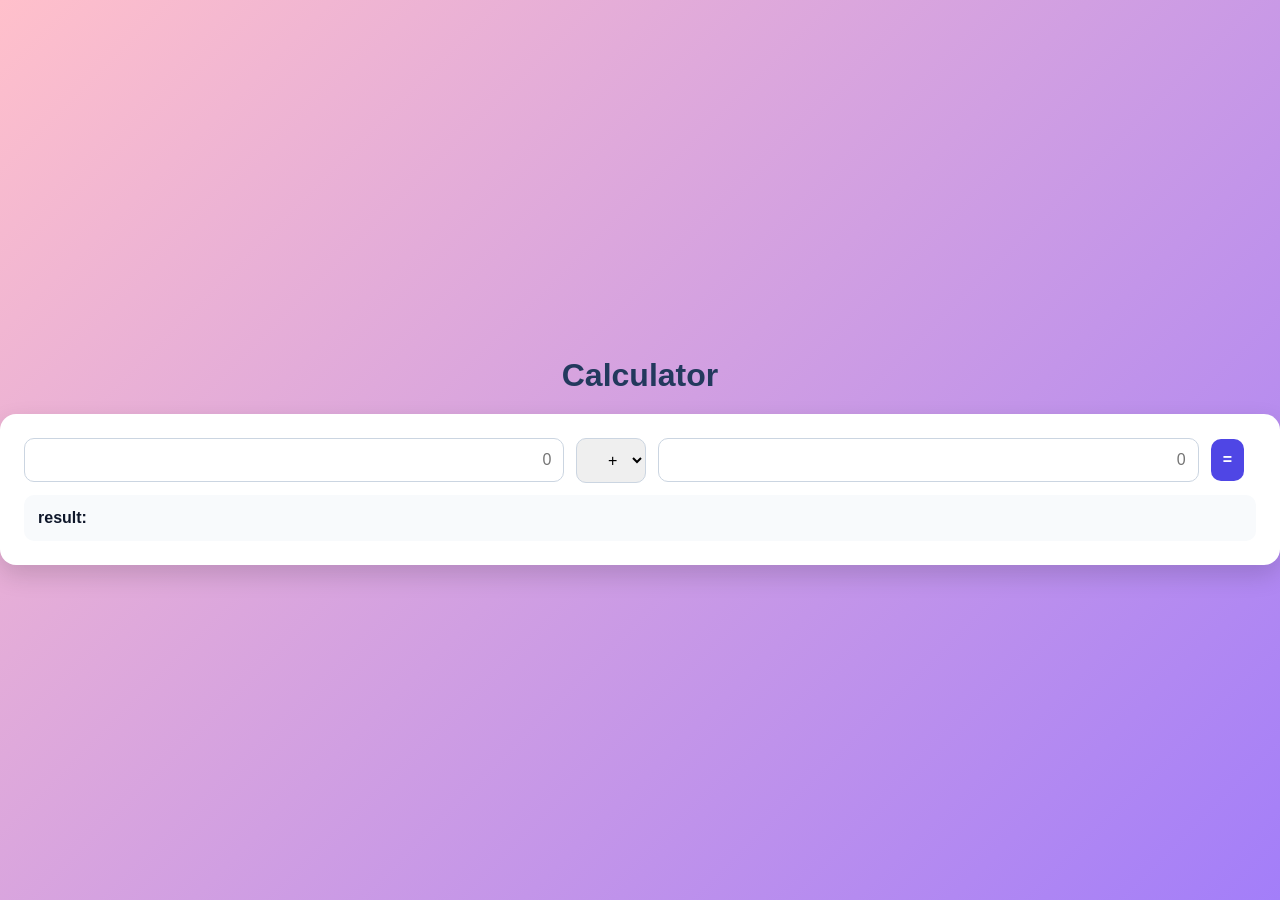
<file: calculator/index.html>
<!DOCTYPE html>
<html lang="en">

<head>
    <meta charset="UTF-8">
    <meta name="viewport" content="width=device-width, initial-scale=1.0">
    <title>Document</title>
    <link rel="stylesheet" href="style.css">
</head>

<body>
    <h1>Calculator</h1>
    <div class="container">
        <div class="calculator">
            <input class="operand" id="operand1" placeholder="0">
            <select class="operation">
                <option value="+">+</option>
                <option value="-">-</option>
                <option value="*">*</option>
                <option value="/">/</option>
            </select> 
            <input class="operand" id="operand2" placeholder="0">
            <button id="calculate">=</button>
            <p id="result">result:</p>
        </div>
    </div>
    <script src="calc.js"></script>
</body>

</html>
</file>
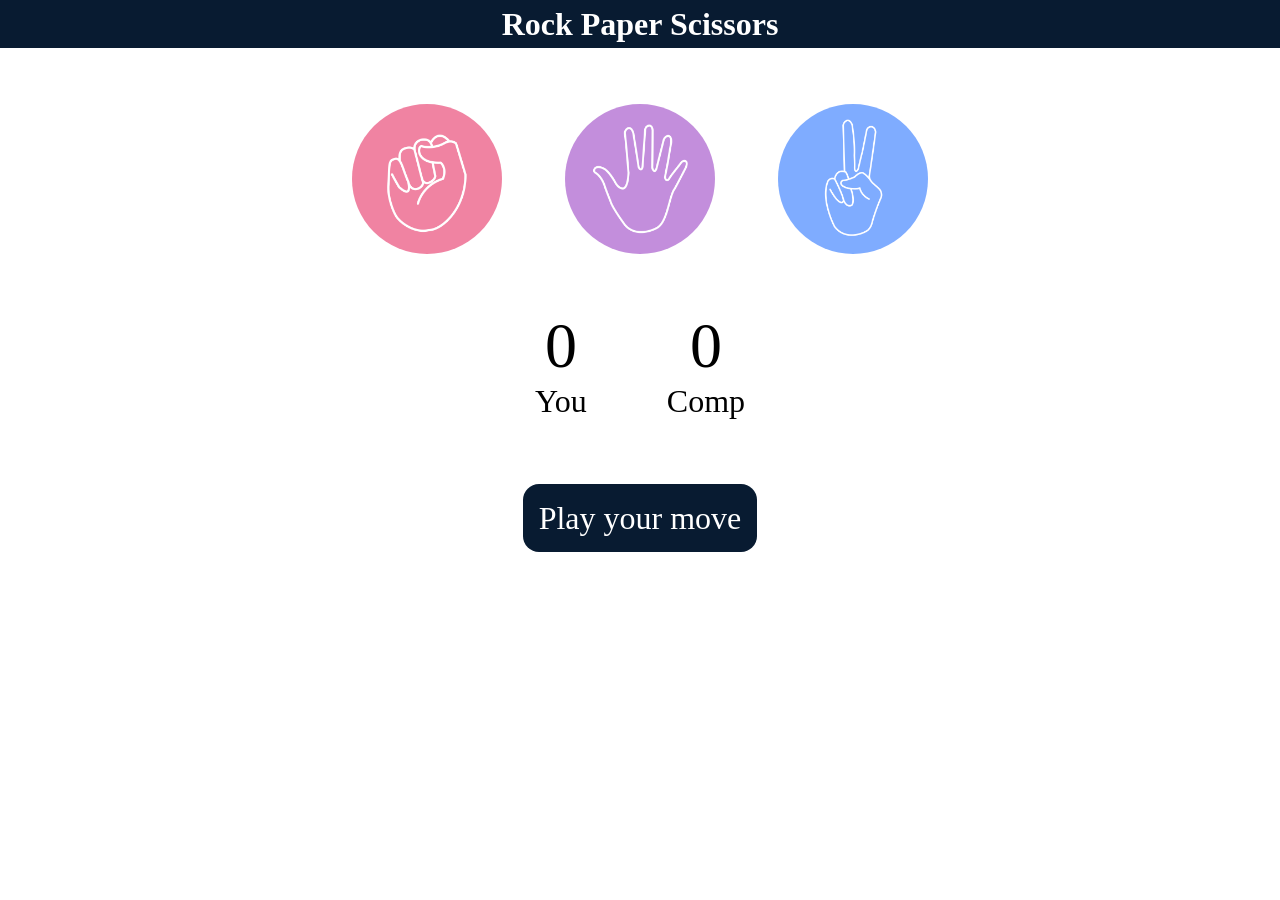
<file: rockpaperscissor/index.html>
<!doctype html>
<html lang="en">
  <head>
    <meta charset="UTF-8" />
    <meta name="viewport" content="width=device-width, initial-scale=1.0" />
    <title>Rock Paper Scissors Game</title>
    <link rel="stylesheet" href="style.css" />
  </head>
  <body>
    <h1>Rock Paper Scissors</h1>
    <div class="choices">
      <div class="choice" id="rock">
        <img src="./images/rock.png" />
      </div>
      <div class="choice" id="paper">
        <img src="./images/paper.png" />
      </div>
      <div class="choice" id="scissors">
        <img src="./images/scissors.png" />
      </div>
    </div>
    <div class="scoreboard">
      <div class="score">
        <p id="user">0</p>
        <p>You</p>
      </div>
      <div class="score">
        <p id="comp">0</p>
        <p>Comp</p>
      </div>
    </div>
    <div class="msg-container">
      <p id="msg">Play your move</p>
    </div>
    <script src="app.js"></script>
  </body>
</html>
</file>
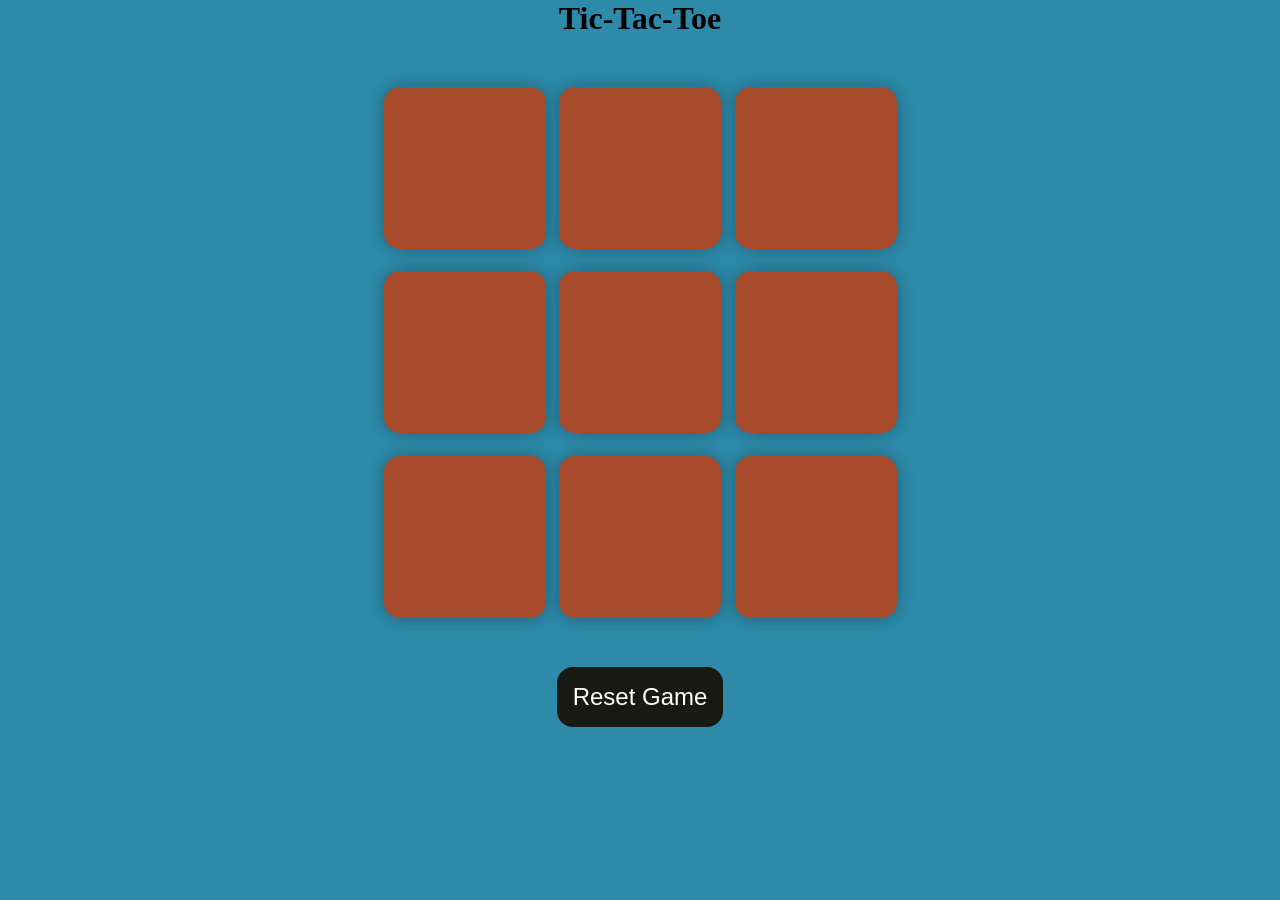
<file: Tic-Tac-Toe/index.html>
<!DOCTYPE html>
<html lang="en">
<head>
    <meta charset="UTF-8">
    <meta name="viewport" content="width=device-width, initial-scale=1.0">
    <title>Tic-Tac-Toe Game</title>
    <link rel="stylesheet" href="style.css">
</head>
<body>
    <header>
        <div class="msg-container hide">
            <p id="msg">Winner</p>
            <button id="newGame">New Game</button>
        </div>
        <h1>Tic-Tac-Toe</h1>
    </header>
    <main>
        <div class="container">
            <div class="game">
                <button class="box"></button>
                <button class="box"></button>
                <button class="box"></button>
                <button class="box"></button>
                <button class="box"></button>
                <button class="box"></button>
                <button class="box"></button>
                <button class="box"></button>
                <button class="box"></button>
            </div>
        </div>
    </main>
    <footer>
        <button id="reset">Reset Game</button>
    </footer>
    <script src="script.js"></script>
</body>
</html>
</file>
<file: calculator/style.css>
body {
    margin: 0;
    font-family: Arial, sans-serif;
    background: linear-gradient(135deg, pink 0%,rgb(163, 126, 249)100%);
    color: #1f2937;
    min-height: 100vh;
    display: flex;
    flex-direction: column;
    align-items: center;
    justify-content: center;
}

h1 {
    margin-bottom: 20px;
    font-size: 2rem;
    color: #23395d;
}

.container {
    width: 100%;
    display: flex;
    justify-content: center;
}

.calculator {
    background: #ffffff;
    padding: 24px;
    border-radius: 16px;
    box-shadow: 0 10px 25px rgba(0, 0, 0, 0.15);
    display: grid;
    grid-template-columns: 1fr 70px 1fr auto auto;
    gap: 12px;
    align-items: center;
    width: 150vmin;
}

.operand,
select,
button {
    padding: 12px;
    font-size: 1rem;
    border-radius: 10px;
    border: 1px solid #cbd5e1;
    outline: none;
    text-align: end;
}

.operand:focus,
select:focus,
button:focus {
    border-color: #4f46e5;
    box-shadow: 0 0 0 2px rgba(79, 70, 229, 0.2);
}

button {
    background: #4f46e5;
    color: white;
    border: none;
    cursor: pointer;
    font-weight: bold;
    transition: background 0.2s ease;
}

button:hover {
    background: #4338ca;
}

#result {
    grid-column: 1 / -1;
    margin: 0;
    padding: 14px;
    background: #f8fafc;
    border-radius: 10px;
    color: #0f172a;
    font-weight: 600;
}
</file>
<file: rockpaperscissor/style.css>
* {
  margin: 0;
  padding: 0;
  text-align: center;
}

h1 {
  background-color: #081b31;
  color: #fff;
  height: 3rem;
  font-size: 2rem;
  line-height: 3rem;
}
.choice {
  height: 165px;
  width: 165px;
  border-radius: 50%;
  display: flex;
  justify-content: center;
  align-items: center;
}
.choice:hover {
    cursor: pointer;
    background-color: black;
}

img {
  height: 150px;
  width: 150px;
  object-fit: cover;
  border-radius: 50%;
}

.choices {
    display: flex;
    justify-content: center;
    align-items: center;
    gap: 3rem;
    margin-top: 3rem;
}

.scoreboard {
    display: flex;
    justify-content: center;
    align-items: center;
    font-size:2rem;
    gap: 5rem;
    margin-top:3rem;
}
#user ,#comp {
    font-size: 4rem;
}
.msg-container {
  margin-top: 5rem;
}

#msg {
  padding: 1rem;
  display: inline;
  background-color: #081b31;
  color: #fff;
  font-size: 2rem;
  border-radius: 1rem;
}
</file>
<file: Tic-Tac-Toe/style.css>
* {
    margin: 0;
    padding: 0;
}
body {
    background-color: #2D8AA9;
    text-align: center;
}
.container {
    height: 70vh;
    display: flex;
    justify-content: center;
    align-items: center;
}
.game {
    height: 60vmin;
    width: 60vmin;
    display: flex;
    flex-wrap: wrap;
    justify-content: center;
    align-items: center;
    gap: 1.5vmin;
}
.box {
    height: 18vmin;
    width: 18vmin;
    background-color: #A94C2D;
    border-radius: 1rem;
    border: none;
    box-shadow: 0 0 1rem #00000050;
    font-size: 8vmin;
    color: #71B5CB;
}
#reset {
    padding: 1rem;
    font-size: 1.5rem;
    background-color: #191913;
    color: #fff;
    border-radius: 1rem;
    border: none;
}
#newGame {
    padding: 1rem;
    font-size: 1.5rem;
    background-color: #191913;
    color: #fff;
    border-radius: 1rem;
    border: none;
}
#msg {
    color: #ffffc7;
    font-size: 8vmin;;
}
.msg-container {
    height: 100vh;
    display: flex;
    flex-direction: column;
    justify-content: center;
    align-items: center;
    gap: 4rem;
}
.hide {
    display: none;;
}
</file>
